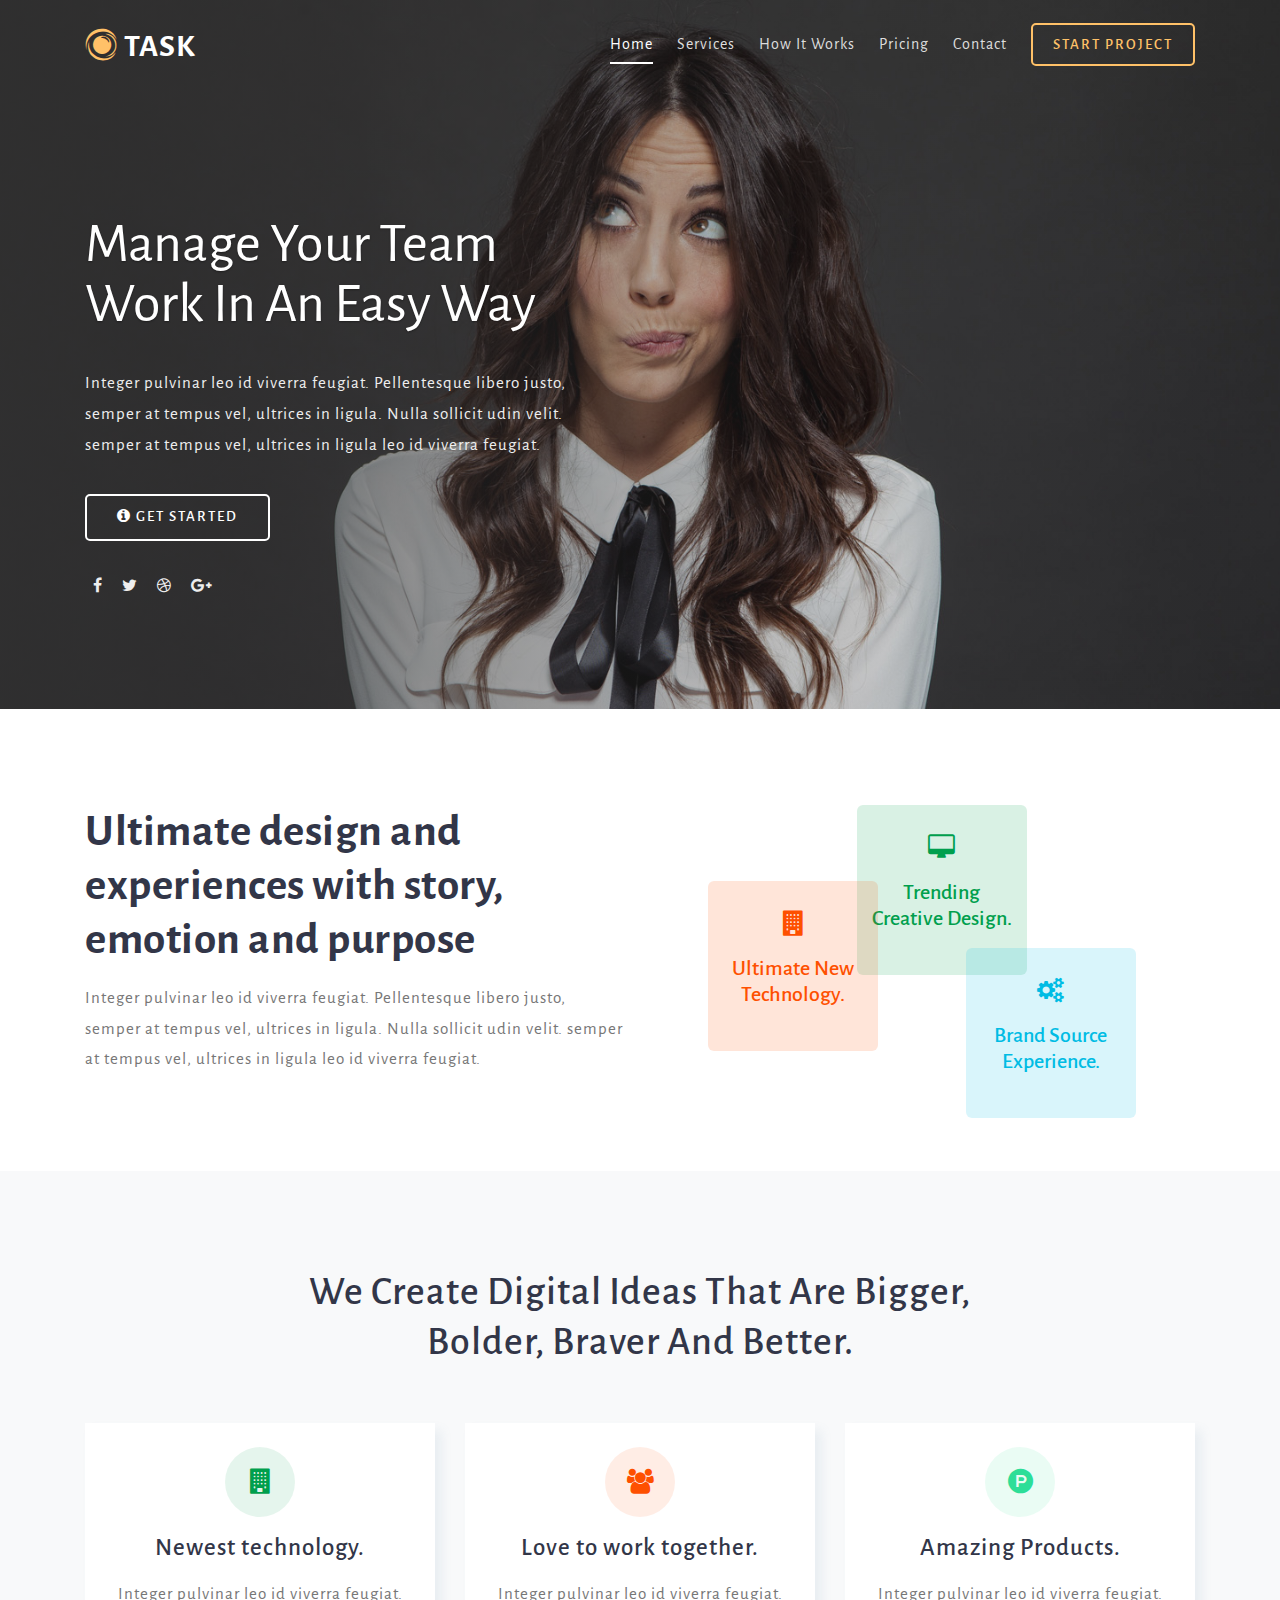
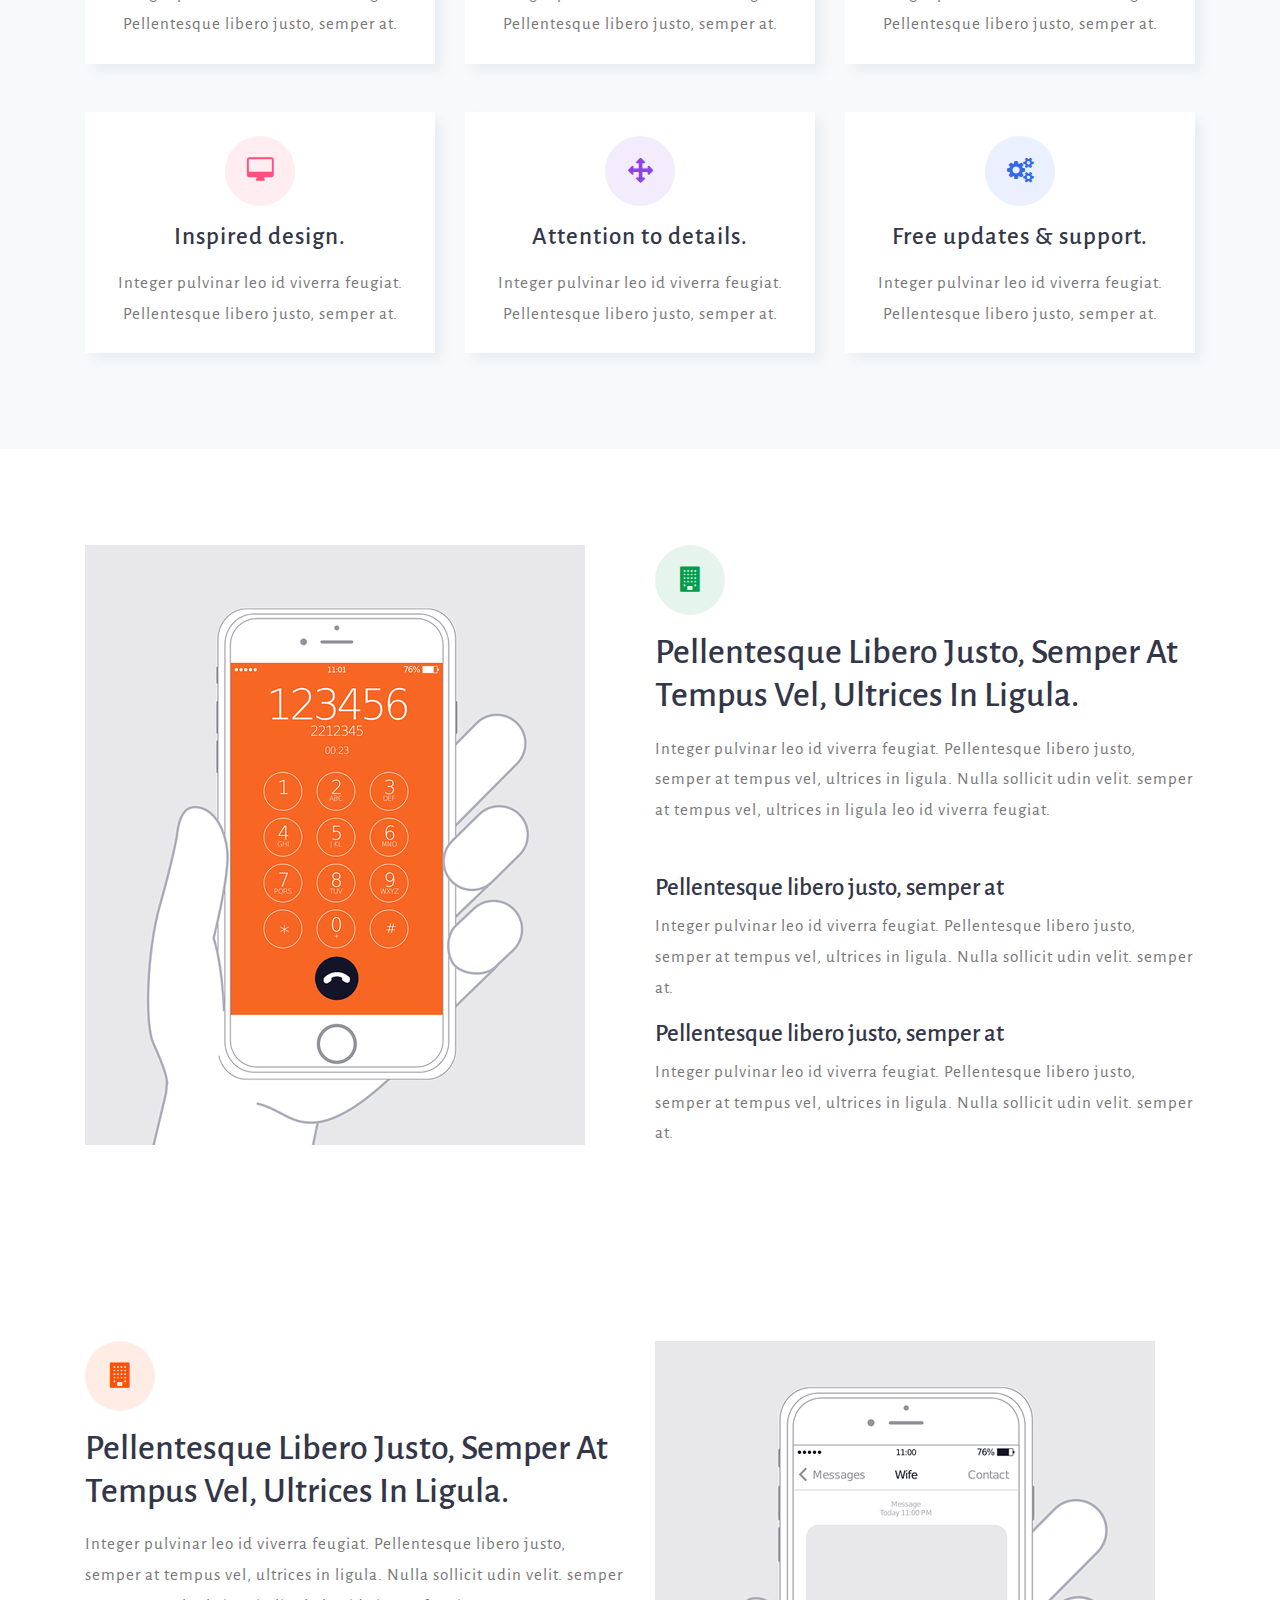
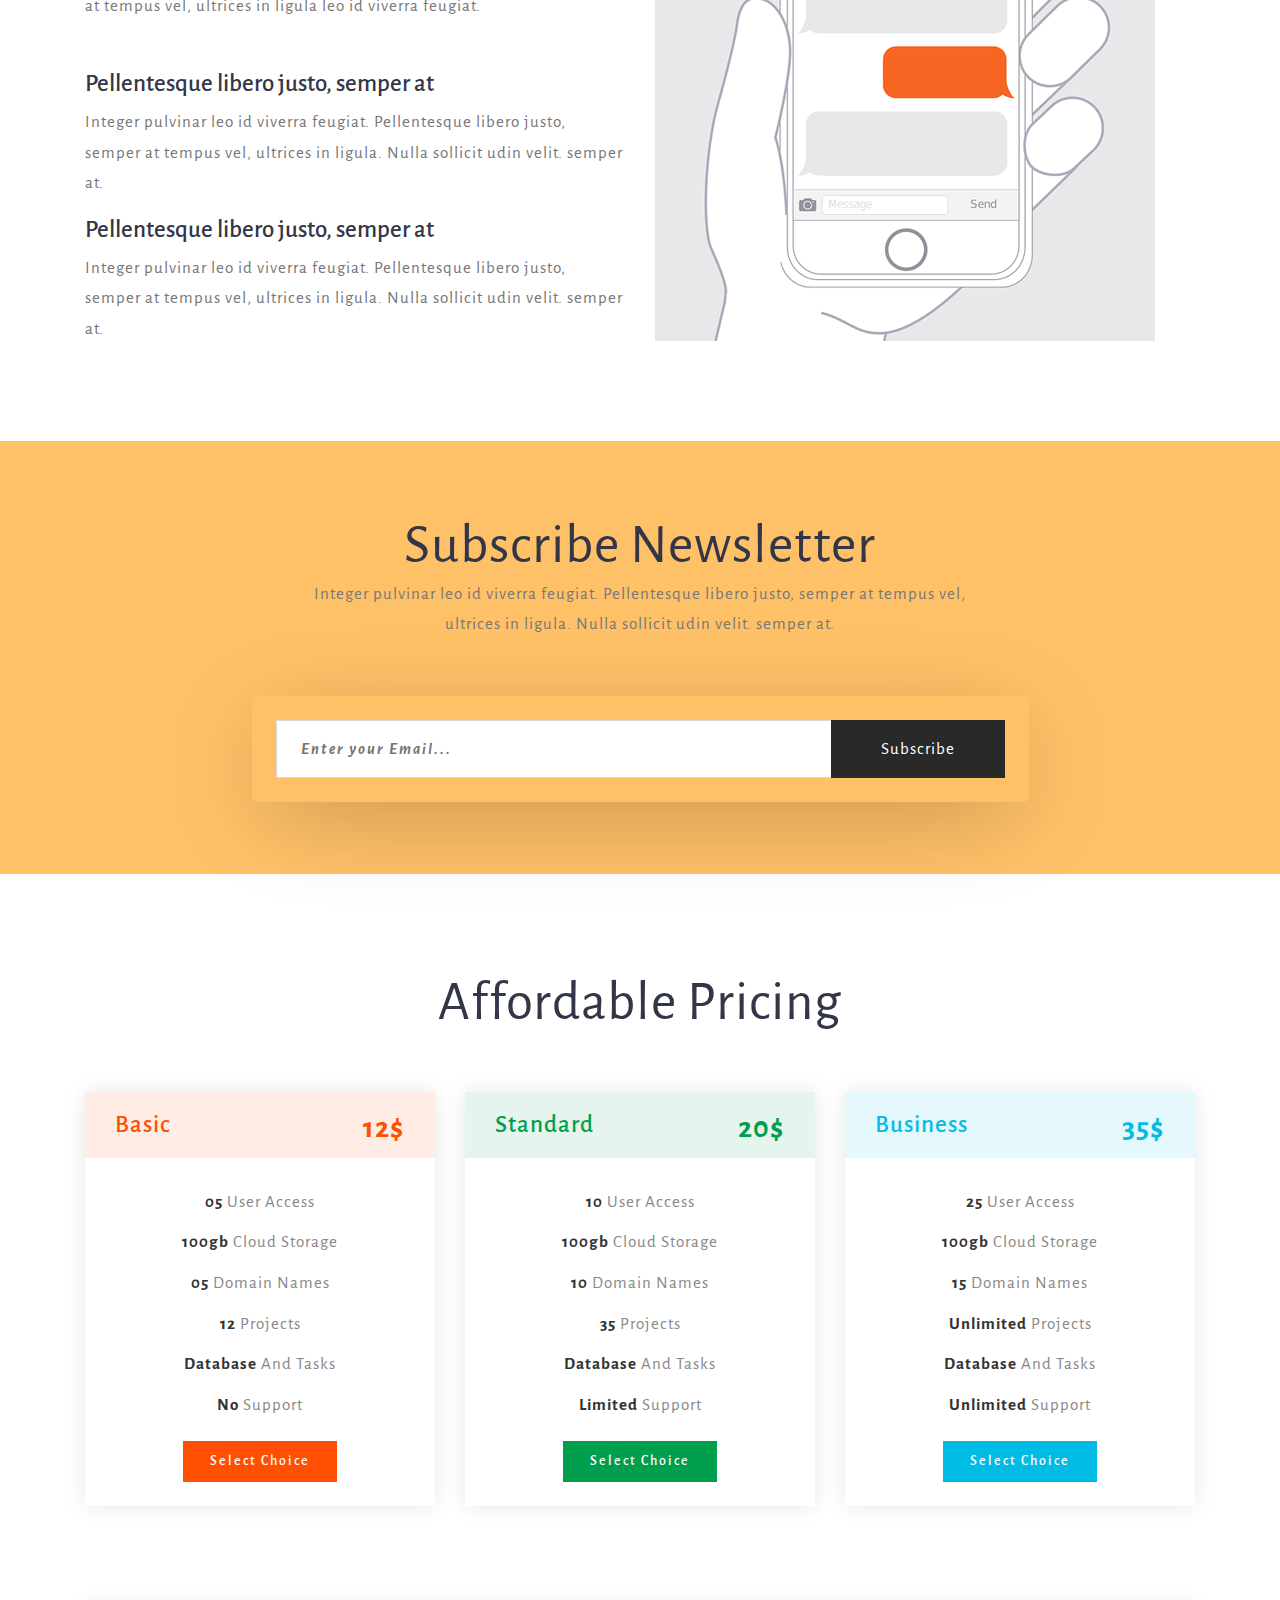
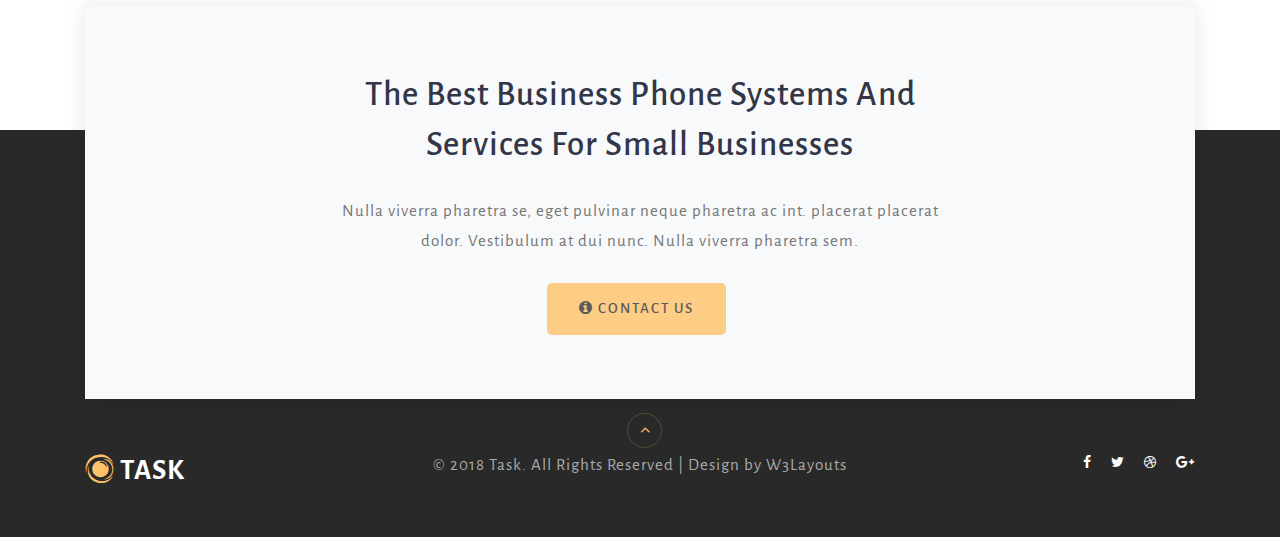
<file: index.html>
<!--
author: W3layouts
author URL: http://w3layouts.com
License: Creative Commons Attribution 3.0 Unported
License URL: http://creativecommons.org/licenses/by/3.0/
-->
<!DOCTYPE html>
<html lang="en">
<head>
<title>Task Corporate Category Flat Bootstrap Responsive Web Template | Home :: w3layouts</title>
<!-- for-mobile-apps -->
<meta name="viewport" content="width=device-width, initial-scale=1">
<meta http-equiv="Content-Type" content="text/html; charset=utf-8" />
<meta name="keywords" content="Task Responsive web template, Bootstrap Web Templates, Flat Web Templates, Android Compatible web template, 
Smartphone Compatible web template, free webdesigns for Nokia, Samsung, LG, SonyEricsson, Motorola web design" />

    <script>
        addEventListener("load", function () {
            setTimeout(hideURLbar, 0);
        }, false);

        function hideURLbar() {
            window.scrollTo(0, 1);
        }
    </script>
	
	<!-- css files -->
    <link href="css/bootstrap.css" rel='stylesheet' type='text/css' /><!-- bootstrap css -->
    <link href="css/style.css" rel='stylesheet' type='text/css' /><!-- custom css -->
    <link href="css/font-awesome.min.css" rel="stylesheet"><!-- fontawesome css -->
	<!-- //css files -->
	
	<!-- google fonts -->
	<link href="//fonts.googleapis.com/css?family=Alegreya+Sans:100,100i,300,300i,400,400i,500,500i,700,700i,800,800i,900,900i" rel="stylesheet">
	<!-- //google fonts -->
	
</head>
<body>

<!-- //header -->
<header>
	<div class="container">
		<!-- nav -->
		<nav class="py-4 d-md-flex">
			<div id="logo">
				<h1> <a href="index.html"><span class="fa fa-eercast" aria-hidden="true"></span> Task</a></h1>
			</div>
			<label for="drop" class="toggle">Menu</label>
			<input type="checkbox" id="drop" />
			<ul class="menu mt-md-2 ml-auto">
				<li class="mr-lg-4 mr-2 active"><a href="index.html">Home</a></li>
				<li class="mr-lg-4 mr-2"><a href="#ideas">Services</a></li>
				<li class="mr-lg-4 mr-2"><a href="#how">How It Works</a></li>
				<li class="mr-lg-4 mr-2"><a href="#pricing">Pricing</a></li>
				<li class="mr-lg-4 mr-2"><a href="contact.html">Contact</a></li>
			</ul>
			<div class="login-icon mt-2">
				<a class="user" href="contact.html">Start Project</a>
			</div>
		</nav>
		<!-- //nav -->
	</div>
</header>
<!-- //header -->
		
<!-- banner -->
<section class="banner" id="home">
	<div class="container">
		<div class="banner-text">
			<div class="slider-info">
				<div class="agileinfo-logo mt-lg-5">
					<h2>Manage Your Team Work In An Easy Way</h2>
					<p>Integer pulvinar leo id viverra feugiat. Pellentesque libero justo, semper at tempus vel, ultrices in ligula. Nulla
					sollicit udin velit. semper at tempus vel, ultrices in ligula leo id viverra feugiat.</p>
				</div>
				<a class="btn mr-2" href="#popup1"><span class="fa fa-info-circle"></span> Get Started</a>
				<ul class="social mt-4">
					<li><a href="#"><span class="fa fa-facebook icon_facebook"></span></a></li>
					<li><a href="#"><span class="fa fa-twitter icon_twitter"></span></a></li>
					<li><a href="#"><span class="fa fa-dribbble icon_dribbble"></span></a></li>
					<li><a href="#"><span class="fa fa-google-plus icon_g_plus"></span></a></li>
				</ul>
			</div>
		</div>
	</div>
</section>
<!-- //banner -->

<!-- banner bottom -->
<section class="banner-bottom py-5">
	<div class="container py-lg-5 py-md-3">
		<div class="row bot-grids">
			<div class="col-lg-6">
				<h4 class="mb-3">Ultimate design and experiences with story, emotion and purpose</h4>
				<p>Integer pulvinar leo id viverra feugiat. Pellentesque libero justo, semper at tempus vel, ultrices in ligula. Nulla
					sollicit udin velit. semper at tempus vel, ultrices in ligula leo id viverra feugiat.</p>
			</div>
			<div class="col-lg-6 text-center position-relative pl-lg-5 mt-lg-0 mt-4">
				<div class="bot-grid">
					<span class="fa fa-desktop"></span>
					<h5 class="my-3">Trending Creative Design.</h5>
				</div>
				<div class="bot-grid1 position-absolute">
					<span class="fa fa-building"></span>
					<h5 class="my-3">Ultimate New Technology.</h5>
				</div>
				<div class="bot-grid2 position-absolute">
					<span class="fa fa-cogs"></span>
					<h5 class="my-3">Brand Source Experience.</h5>
				</div>
			</div>
		</div>
	</div>
</section>
<!-- //banner bottom -->

<!-- Services -->
<section class="services bg-light py-5" id="ideas">
	<div class="container py-lg-5 py-3">
		<h4 class="heading text-capitalize text-center mb-lg-5 mb-4 pb-2">We Create digital ideas that are bigger, bolder, braver and better.</h4>
		<div class="row service-grids">
			<div class="col-lg-4 col-md-6">
				<div class="grid1 text-center p-4 bg-white">
					<span class="fa fa-building"></span>
					<h5 class="my-3">Newest technology.</h5>
					<p>Integer pulvinar leo id viverra feugiat. Pellentesque libero justo, semper at.</p>
				</div>
			</div>
			<div class="col-lg-4 col-md-6 mt-lg-0 mt-md-5 mt-4">
				<div class="grid2 text-center p-4 bg-white">
					<span class="fa fa-users"></span>
					<h5 class="my-3">Love to work together.</h5>
					<p>Integer pulvinar leo id viverra feugiat. Pellentesque libero justo, semper at.</p>
				</div>
			</div>
			<div class="col-lg-4 col-md-6 mt-lg-0 mt-md-5 mt-4">
				<div class="grid3 text-center p-4 bg-white">
					<span class="fa fa-product-hunt"></span>
					<h5 class="my-3">Amazing Products.</h5>
					<p>Integer pulvinar leo id viverra feugiat. Pellentesque libero justo, semper at.</p>
				</div>
			</div>
			<div class="col-lg-4 col-md-6 mt-md-5 mt-4">
				<div class="grid4 text-center p-4 bg-white">
					<span class="fa fa-desktop"></span>
					<h5 class="my-3">Inspired design.</h5>
					<p>Integer pulvinar leo id viverra feugiat. Pellentesque libero justo, semper at.</p>
				</div>
			</div>
			<div class="col-lg-4 col-md-6 mt-md-5 mt-4">
				<div class="grid5 text-center p-4 bg-white">
					<span class="fa fa-arrows"></span>
					<h5 class="my-3">Attention to details.</h5>
					<p>Integer pulvinar leo id viverra feugiat. Pellentesque libero justo, semper at.</p>
				</div>
			</div>
			<div class="col-lg-4 col-md-6 mt-md-5 mt-4">
				<div class="grid6 text-center p-4 bg-white">
					<span class="fa fa-cogs"></span>
					<h5 class="my-3">Free updates & support.</h5>
					<p>Integer pulvinar leo id viverra feugiat. Pellentesque libero justo, semper at.</p>
				</div>
			</div>
		</div>
	</div>
</section>
<!-- //Services -->

<!-- how it works -->
<section class="about py-5" id="how">
	<div class="container py-md-5">
		<div class="row about-grids">
			<div class="col-lg-6">
				<img src="images/left.png" alt="" class="img-fluid"/>
			</div>
			<div class="col-lg-6 grid1 mt-lg-0 mt-4">
				<span class="fa fa-building"></span>
				<h4 class="my-3">Pellentesque libero justo, semper at tempus vel, ultrices in ligula.</h4>
				<p>Integer pulvinar leo id viverra feugiat. Pellentesque libero justo, semper at tempus vel, ultrices in ligula. Nulla
					sollicit udin velit. semper at tempus vel, ultrices in ligula leo id viverra feugiat.</p>
				<h5 class="mt-md-5 mt-3 mb-2">Pellentesque libero justo, semper at</h5>
				<p>Integer pulvinar leo id viverra feugiat. Pellentesque libero justo, semper at tempus vel, ultrices in ligula. Nulla
					sollicit udin velit. semper at.</p>
				<h5 class="mt-3 mb-2">Pellentesque libero justo, semper at</h5>
				<p>Integer pulvinar leo id viverra feugiat. Pellentesque libero justo, semper at tempus vel, ultrices in ligula. Nulla
					sollicit udin velit. semper at.</p>
			</div>
		</div>
	</div>
</section>

<section class="about py-5">
	<div class="container py-md-5">
		<div class="row about-grids">
			<div class="col-lg-6 grid2">
				<span class="fa fa-building"></span>
				<h4 class="my-3">Pellentesque libero justo, semper at tempus vel, ultrices in ligula.</h4>
				<p>Integer pulvinar leo id viverra feugiat. Pellentesque libero justo, semper at tempus vel, ultrices in ligula. Nulla
					sollicit udin velit. semper at tempus vel, ultrices in ligula leo id viverra feugiat.</p>
				<h5 class="mt-md-5 mt-3 mb-2">Pellentesque libero justo, semper at</h5>
				<p>Integer pulvinar leo id viverra feugiat. Pellentesque libero justo, semper at tempus vel, ultrices in ligula. Nulla
					sollicit udin velit. semper at.</p>
				<h5 class="mt-3 mb-2">Pellentesque libero justo, semper at</h5>
				<p>Integer pulvinar leo id viverra feugiat. Pellentesque libero justo, semper at tempus vel, ultrices in ligula. Nulla
					sollicit udin velit. semper at.</p>
			</div>
			<div class="col-lg-6 mt-lg-0 mt-4">
				<img src="images/right.png" alt="" class="img-fluid"/>
			</div>
		</div>
	</div>
</section>
<!-- how it works -->

<!-- newsletter -->
<section class="subscribe-main py-5">
	<div class="container py-md-4">
		<h3 class="heading text-capitalize text-center">Subscribe Newsletter</h3>
		<p  class="text-center mb-lg-5 pb-2">Integer pulvinar leo id viverra feugiat. Pellentesque libero justo, semper at tempus vel, ultrices in ligula. Nulla
			sollicit udin velit. semper at.</p>
		<div class="newsletter-info text-center p-md-4 py-md-0 py-4 px-md-0 px-4">
			<form action="#" method="post" class="d-flex">
				<input type="email" name="email" placeholder="Enter your Email..." required="">
				<input type="submit" value="Subscribe">
			</form>
		</div>
	</div>
</section>
<!-- //newsletter-->

<!-- pricing plans -->
<section class="pricing py-5" id="pricing">
	<div class="container py-md-5">
		<h3 class="heading text-capitalize text-center mb-lg-5 mb-4 pb-2">Affordable Pricing</h3>
		<div class="row pricing-grids">
			<div class="col-lg-4 col-sm-6 price">
				<div class="shadow">
					<div class="head"><h3>Basic <span>12$</span></h3></div>
					<div class="pricing-grid mb-md-0 mb-sm-5 mb-4">
						<p> <strong>05</strong> User Access</p>
						<p> <strong>100gb</strong> Cloud Storage</p>
						<p> <strong>05</strong> Domain Names</p>
						<p> <strong>12</strong> Projects</p>
						<p> <strong>Database</strong> And Tasks</p>
						<p class="mb-3"> <strong>No</strong> Support</p>
						<a href="contact.html">Select Choice</a>
					</div>
				</div>
			</div>
			<div class="col-lg-4 col-sm-6 price mb-lg-0 mb-sm-5 mb-4">
				<div class="shadow">
					<div class="head1"><h3>Standard <span>20$</span></h3></div>
					<div class="pricing-grid1">
						<p> <strong>10</strong> User Access</p>
						<p> <strong>100gb</strong> Cloud Storage</p>
						<p> <strong>10</strong> Domain Names</p>
						<p> <strong>35</strong> Projects</p>
						<p> <strong>Database</strong> And Tasks</p>
						<p class="mb-3"> <strong>Limited</strong> Support</p>
						<a href="contact.html">Select Choice</a>
					</div>
				</div>
			</div>
			<div class="col-lg-4 col-sm-6 price mb-sm-0 mb-4">
				<div class="shadow">
					<div class="head2"><h3>Business <span>35$</span></h3></div>
					<div class="pricing-grid2">
						<p> <strong>25</strong> User Access</p>
						<p> <strong>100gb</strong> Cloud Storage</p>
						<p> <strong>15</strong> Domain Names</p>
						<p> <strong>Unlimited</strong> Projects</p>
						<p> <strong>Database</strong> And Tasks</p>
						<p class="mb-3"> <strong>Unlimited</strong> Support</p>
						<a href="contact.html">Select Choice</a>
					</div>
				</div>
			</div>
		</div>
	</div>
</section>
<!-- //pricing plans -->

<!-- footer -->
<footer class="pb-5 position-relative">
	<!-- text -->
	<div class="text-grid position-absolute" id="text">
		<div class="container py-3 text-center">
			<div class="text">
				<h5 class="w3pvt-title">The best business phone systems and services for small businesses</h5>
				<p>Nulla viverra pharetra se, eget pulvinar neque pharetra ac int. placerat placerat dolor. Vestibulum at dui nunc. Nulla viverra pharetra sem.</p>
				<a class="btn mr-2" href="contact.html"><span class="fa fa-info-circle"></span> Contact Us </a>
			</div>
		</div>
	</div>
	<!-- //text -->
	<!-- to top -->
	<div class="top-icon">
		<a href="#home" class="move-top text-center"><span class="fa fa-angle-up  mb-3" aria-hidden="true"></span></a>
	</div>
	<!-- //to top -->
	<div class="container">
		<div class="row footer-grids">
			<div class="col-lg-2 footer-left pr-0">
				<h2 class="logo"><a href="index.html"><span class="fa fa-eercast" aria-hidden="true"></span> Task</a></h2>
			</div>
			<div class="col-lg-8 footer-middle p-0">
				<p>© 2018 Task. All Rights Reserved | Design by <a href="http://www.W3Layouts.com" target="_blank">W3Layouts</a></p>
			</div>
			<div class="col-lg-2 footer-right pl-0">
				<ul class="social">
					<li><a href="#"><span class="fa fa-facebook icon_facebook"></span></a></li>
					<li><a href="#"><span class="fa fa-twitter icon_twitter"></span></a></li>
					<li><a href="#"><span class="fa fa-dribbble icon_dribbble"></span></a></li>
					<li class="mr-0"><a href="#"><span class="fa fa-google-plus icon_g_plus"></span></a></li>
				</ul>
			</div>
		</div>
	</div>
</footer>
<!-- //footer -->

<!-- popup -->
<div id="popup1" class="popup-effect">
	<div class="popup">
		<img src="images/bg.jpg" alt="Popup Image" class="img-fluid" />
		<p class="mt-4 ">Sed ut perspiciatis unde omnis iste natus error sit voluptatem accusantium doloremque
			laudantium, totam rem aperiam, eaque ipsa quae ab illo quasi architecto beatae vitae dicta
			sunt explicabo.</p>
		<a class="close" href="#">&times;</a>
	</div>
</div>
<!-- //popup -->

</body>
</html>
</file>
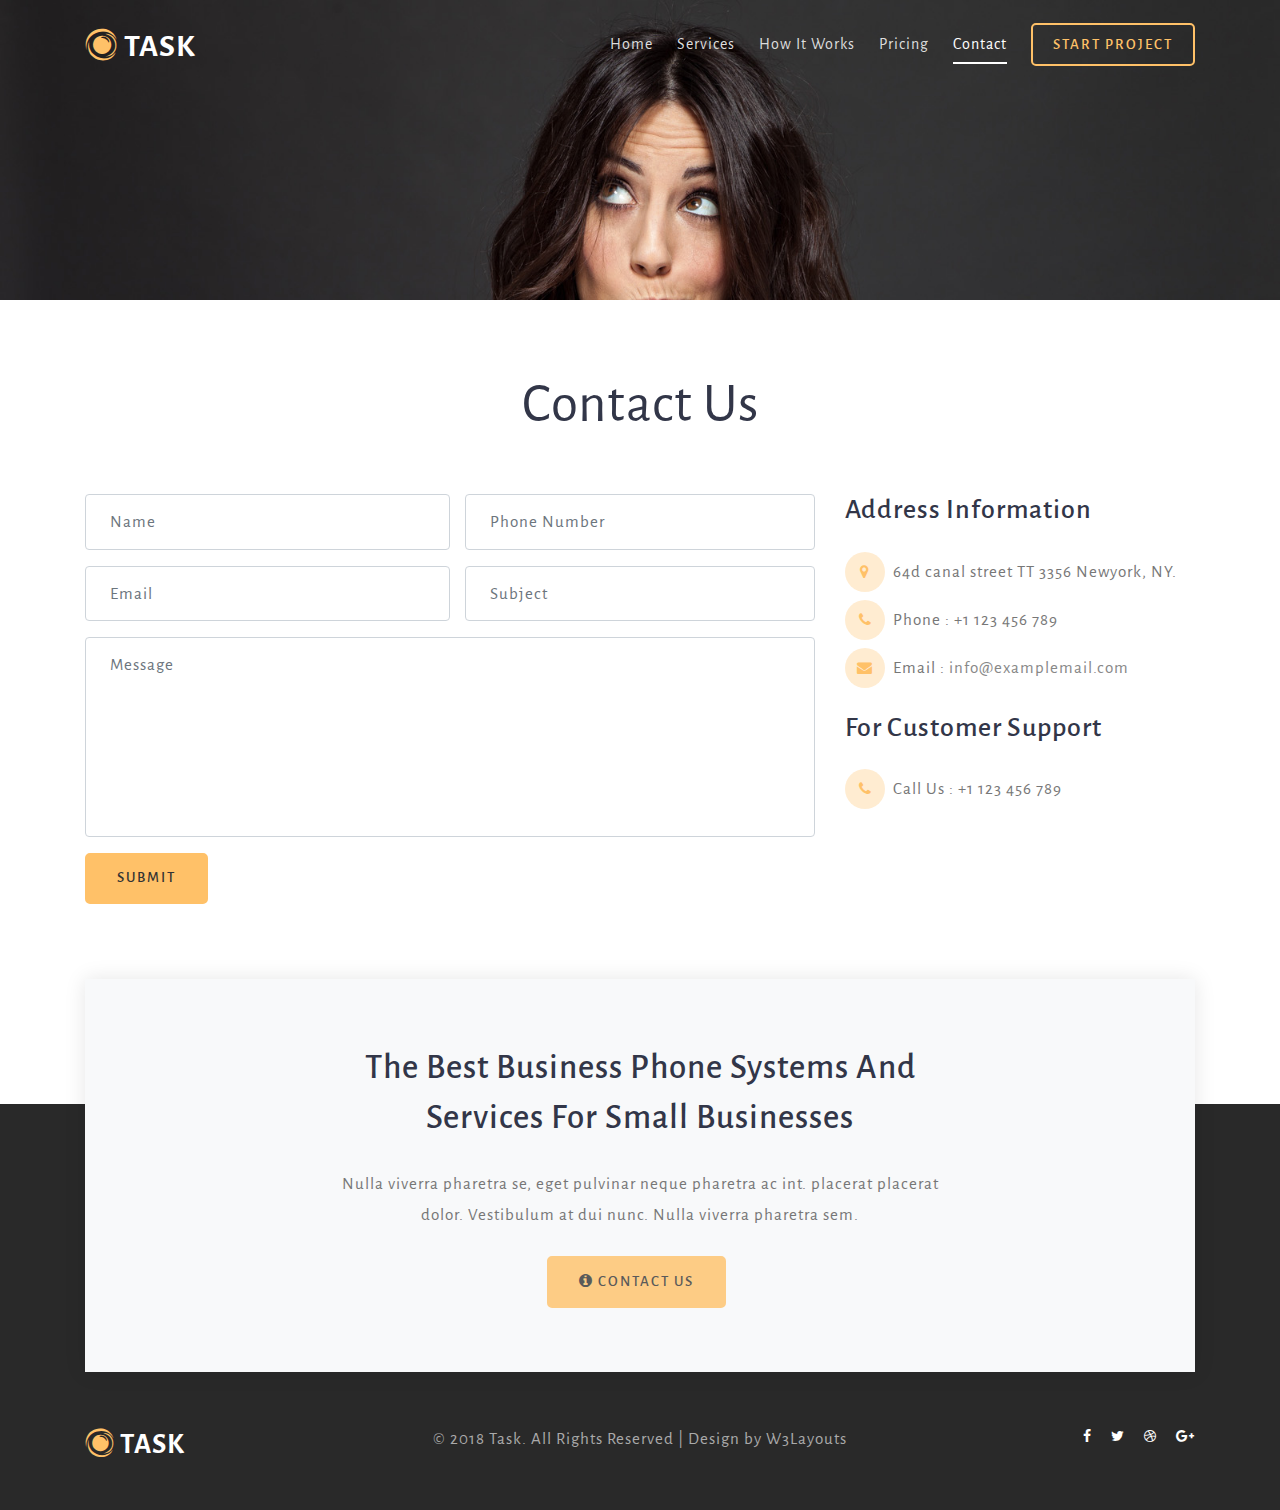
<file: contact.html>
<!--
author: W3layouts
author URL: http://w3layouts.com
License: Creative Commons Attribution 3.0 Unported
License URL: http://creativecommons.org/licenses/by/3.0/
-->
<!DOCTYPE html>
<html lang="en">
<head>
<title>Task Corporate Category Flat Bootstrap Responsive Web Template | Contact :: w3layouts</title>
<!-- for-mobile-apps -->
<meta name="viewport" content="width=device-width, initial-scale=1">
<meta http-equiv="Content-Type" content="text/html; charset=utf-8" />
<meta name="keywords" content="Task Responsive web template, Bootstrap Web Templates, Flat Web Templates, Android Compatible web template, 
Smartphone Compatible web template, free webdesigns for Nokia, Samsung, LG, SonyEricsson, Motorola web design" />

    <script>
        addEventListener("load", function () {
            setTimeout(hideURLbar, 0);
        }, false);

        function hideURLbar() {
            window.scrollTo(0, 1);
        }
    </script>
	
	<!-- css files -->
    <link href="css/bootstrap.css" rel='stylesheet' type='text/css' /><!-- bootstrap css -->
    <link href="css/style.css" rel='stylesheet' type='text/css' /><!-- custom css -->
    <link href="css/font-awesome.min.css" rel="stylesheet"><!-- fontawesome css -->
	<!-- //css files -->
	
	<!-- google fonts -->
	<link href="//fonts.googleapis.com/css?family=Alegreya+Sans:100,100i,300,300i,400,400i,500,500i,700,700i,800,800i,900,900i" rel="stylesheet">
	<!-- //google fonts -->
	
</head>
<body>

<!-- //header -->
<header>
	<div class="container">
		<!-- nav -->
		<nav class="py-4 d-md-flex">
			<div id="logo">
				<h1> <a href="index.html"><span class="fa fa-eercast" aria-hidden="true"></span> Task</a></h1>
			</div>
			<label for="drop" class="toggle">Menu</label>
			<input type="checkbox" id="drop" />
			<ul class="menu mt-md-2 ml-auto">
				<li class="mr-lg-4 mr-2"><a href="index.html">Home</a></li>
				<li class="mr-lg-4 mr-2"><a href="index.html">Services</a></li>
				<li class="mr-lg-4 mr-2"><a href="index.html">How It Works</a></li>
				<li class="mr-lg-4 mr-2"><a href="index.html">Pricing</a></li>
				<li class="mr-lg-4 mr-2 active"><a href="contact.html">Contact</a></li>
			</ul>
			<div class="login-icon mt-2">
				<a class="user" href="contact.html">Start Project</a>
			</div>
		</nav>
		<!-- //nav -->
	</div>
</header>
<!-- //header -->
		
<!-- banner -->
<section class="inner-banner" id="home">
	<div class="container">
	</div>
</section>
<!-- //banner -->

<!-- contact -->
<section class="mail py-5">
	<div class="container py-md-4 py-2">
		<h3 class="heading text-capitalize text-center mb-lg-5 pb-2">Contact Us</h3>
		<div class="row w3pvt_mail_grids">
			<div class="col-lg-8 w3layouts_mail_grid_right">
				<form action="#" method="post">
					<div class="row">
						<div class="col-md-6 w3pvt_contact_left_grid pr-md-0">
							<div class="form-group">
								<input type="text" name="name" class="form-control" placeholder="Name" required="">
							</div>
							<div class="form-group">
								<input type="email" name="email" class="form-control" placeholder="Email" required="">
							</div>
						</div>
						<div class="col-md-6 w3pvt_contact_left_grid">
							<div class="form-group">
								<input type="text" name="phone number" class="form-control" placeholder="Phone Number" required="">
							</div>
							<div class="form-group">
								<input type="text" name="subject" class="form-control" placeholder="Subject" required="">
							</div>
						</div>
					</div>
					<div class="form-group">
						<textarea name="message" placeholder="Message" class="form-control" required=""></textarea>
					</div>
					<div class="submit-buttons">
						<input type="submit" value="Submit">
					</div>
				</form>
			</div>
			<div class="col-lg-4 mt-lg-0 mt-4 contact-info">
				<h4 class="mb-4">Address Information</h4>
				<p><span class="fa mr-2 fa-map-marker"></span>64d canal street TT 3356 <span>Newyork, NY.</span></p>
				<p class="phone py-2"><span class="fa mr-2 fa-phone"></span>Phone : +1 123 456 789 </p>
				<p><span class="fa mr-2 fa-envelope"></span>Email : <a href="mailto:info@examplemail.com">info@examplemail.com</a></p>
				
				<h4 class="my-4">For Customer Support</h4>
				<p class="phone"><span class="fa mr-2 fa-phone"></span>Call Us : +1 123 456 789 </p>
			</div>
		</div>
	</div>
</section>
<!-- //contact -->

<!-- footer -->
<footer class="pb-5 position-relative">
		<!-- text -->
		<div class="text-grid position-absolute" id="text">
			<div class="container py-3 text-center">
				<div class="text">
					<h5 class="w3pvt-title">The best business phone systems and services for small businesses</h5>
					<p>Nulla viverra pharetra se, eget pulvinar neque pharetra ac int. placerat placerat dolor. Vestibulum at dui nunc. Nulla viverra pharetra sem.</p>
					<a class="btn mr-2" href="#"><span class="fa fa-info-circle"></span> Contact Us </a>
				</div>
			</div>
		</div>
		<!-- //text -->
	<div class="container">
		<div class="row footer-grids">
			<div class="col-md-2 footer-left pr-0">
				<h2 class="logo"><a href="index.html"><span class="fa fa-eercast" aria-hidden="true"></span> Task</a></h2>
			</div>
			<div class="col-md-8 footer-middle p-0">
				<p>© 2018 Task. All Rights Reserved | Design by <a href="http://www.W3Layouts.com" target="_blank">W3Layouts</a></p>
			</div>
			<div class="col-md-2 footer-right pl-0">
				<ul class="social">
					<li><a href="#"><span class="fa fa-facebook icon_facebook"></span></a></li>
					<li><a href="#"><span class="fa fa-twitter icon_twitter"></span></a></li>
					<li><a href="#"><span class="fa fa-dribbble icon_dribbble"></span></a></li>
					<li class="mr-0"><a href="#"><span class="fa fa-google-plus icon_g_plus"></span></a></li>
				</ul>
			</div>
		</div>
	</div>
</footer>
<!-- //footer -->

<!-- popup -->
<div id="popup1" class="popup-effect">
	<div class="popup">
		<img src="images/bg.jpg" alt="Popup Image" class="img-fluid" />
		<p class="mt-4 ">Sed ut perspiciatis unde omnis iste natus error sit voluptatem accusantium doloremque
			laudantium, totam rem aperiam, eaque ipsa quae ab illo quasi architecto beatae vitae dicta
			sunt explicabo.</p>
		<a class="close" href="#">&times;</a>
	</div>
</div>
<!-- //popup -->

</body>
</html>
</file>
<file: css/style.css>
/*--
Author: W3layouts
Author URL: http://w3layouts.com
License: Creative Commons Attribution 3.0 Unported
License URL: http://creativecommons.org/licenses/by/3.0/
--*/
html,
body {
    margin: 0;
    font-size: 100%;
    background: #fff;
	font-family: 'Alegreya Sans', sans-serif;
}

html {
  scroll-behavior: smooth;
}
body a {
    text-decoration: none;
    transition: 0.5s all;
    -webkit-transition: 0.5s all;
    -moz-transition: 0.5s all;
    -o-transition: 0.5s all;
    -ms-transition: 0.5s all;
	font-family: 'Alegreya Sans', sans-serif;
}

body img {
    max-width: 100%;
}

a:hover {
    text-decoration: none;
}

input[type="button"],
input[type="submit"],
input[type="text"],
input[type="email"],
input[type="search"] {
    transition: 0.5s all;
    -webkit-transition: 0.5s all;
    -moz-transition: 0.5s all;
    -o-transition: 0.5s all;
    -ms-transition: 0.5s all;
}

h1,
h2,
h3,
h4,
h5,
h6 {
    margin: 0;
	color: #323648;
}
li {
    list-style-type: none;
}
p {
    margin: 0;
    font-size: 17px;
    line-height: 1.8em;
    letter-spacing: 1px;
    color: #777;
}

ul {
    margin: 0;
    padding: 0;
}


/*-- header --*/

header {
    position: absolute;
    z-index: 9;
    width: 100%;
}

.toggle,
[id^=drop] {
	display: none;
}

/* Giving a background-color to the nav container. */
nav { 
	margin:0;
	padding: 0;
}


#logo a {
	float: left;
    font-size: .8em;
    text-transform: uppercase;
    display: initial;
    margin: 0;
    letter-spacing: 1px;
    color: #fff;
    font-weight: 600;
    padding: 3px 0;
    border: none;
}
#logo a span.fa {
    color: #ffc168;
}


/* Since we'll have the "ul li" "float:left"
 * we need to add a clear after the container. */

nav:after {
	content:"";
	display:table;
	clear:both;
}

/* Removing padding, margin and "list-style" from the "ul",
 * and adding "position:reltive" */
nav ul {
	float: right;
	padding:0;
	margin:0;
	list-style: none;
	position: relative;
	}
	
/* Positioning the navigation items inline */
nav ul li {
	margin: 0px;
	display:inline-block;
	float: left;
	}

/* Styling the links */
nav a {
    color: #ddd;
    text-transform: capitalize;
    letter-spacing: 1px;
    padding-left: 0;
    padding-right: 0;
	padding: 10px 0;
    border-bottom: 2px solid transparent;
}


nav ul li ul li:hover { background: #f8f9fa; }

/* Background color change on Hover */
nav a:hover { 
	color: #fff;	
    border-bottom: 2px solid #fff;
}
.menu li.active  a{ 
	color: #fff;	
    border-bottom: 2px solid #fff;
}

/* Hide Dropdowns by Default
 * and giving it a position of absolute */
nav ul ul {
	display: none;
	position: absolute; 
	/* has to be the same number as the "line-height" of "nav a" */
	top: 30px; 
    background: #fff;
    padding: 10px;
}
	
/* Display Dropdowns on Hover */
nav ul li:hover > ul {
	display:inherit;
}
	
/* Fisrt Tier Dropdown */
nav ul ul li {
	width:170px;
	float:none;
	display:list-item;
	position: relative;
}
nav ul ul li a {
    color: #333;
    padding: 5px 10px;
    display: block;
}

/* Second, Third and more Tiers	
 * We move the 2nd and 3rd etc tier dropdowns to the left
 * by the amount of the width of the first tier.
*/
nav ul ul ul li {
	position: relative;
	top:-60px;
	/* has to be the same number as the "width" of "nav ul ul li" */ 
	left:170px; 
}
.login-icon a {
    background: none;
    padding: 12px 20px;
    color: #ffc168;
    border: 2px solid #ffc168;
    font-size: 15px;
    font-weight: 500;
    letter-spacing: 2px;
    border-radius: 5px;
    text-transform: uppercase;
}

.login-icon a:hover {
    color: #ffc168;
    border: 2px solid #ffc168;
    background: rgba(255, 193, 104, 0.2);
}

/* Change ' +' in order to change the Dropdown symbol */
li > a:only-child:after { content: ''; }


/* Media Queries
--------------------------------------------- */

@media all and (max-width : 736px) {

	#logo {
		display: block;
		padding: 0;
		width: 100%;
		text-align: center;
		float: none;
	}

	.login-icon a {
		padding: 11px 15px;
	}
	nav {
		margin: 0;
	}
	nav a {
		color: #333;
	}

	/* Hide the navigation menu by default */
	/* Also hide the  */
	.toggle + a,
	.menu {
		display: none;
	}

	/* Stylinf the toggle lable */
	.toggle {
		display: block;
		padding: 7px 15px;
		font-size: 17px;
		text-decoration: none;
		border: none;
		float: right;
		background-color: #ffc168;
		color: #333;
		border-radius: 5px;
	}
	.menu .toggle {
		float: none;
		text-align: center;
		margin: auto;
		width: 30%;
		padding: 5px;
		font-weight: normal;
		font-size: 15px;
		letter-spacing: 1px;
	}

	.toggle:hover {
		color:#333;
		background-color: #fff;
	}

	/* Display Dropdown when clicked on Parent Lable */
	[id^=drop]:checked + ul {
		display: block;
		background: #fff;
		padding: 15px 0;
		width:100%;
		text-align: center;
	}

	/* Change menu item's width to 100% */
	nav ul li {
		display: block;
		width: 100%;
		padding: 7px 0;
		}
	nav a{
		padding: 5px 0;
	}
	nav a:hover {
		color: #333;
		border-bottom: 2px solid #333;
	}
	nav ul ul .toggle,
	nav ul ul a {
		padding: 0 40px;
	}

	nav ul ul ul a {
		padding: 0 80px;
	}

	nav a:hover,
 	nav ul ul ul a {
		background-color: transparent;
	}
  
	nav ul li ul li .toggle,
	nav ul ul a,
	nav ul ul ul a{
		padding:14px 20px;	
		color:#FFF;
		font-size:17px; 
	}
  
  
	nav ul li ul li .toggle,
	nav ul ul a {
		background-color: #fff; 
	}
	nav ul ul li a {
		font-size: 15px;
	}
	ul.inner-ul{
		padding: 0!important;
	}
	/* Hide Dropdowns by Default */
	nav ul ul {
		float: none;
		position:static;
		color: #ffffff;
		/* has to be the same number as the "line-height" of "nav a" */
	}
		
	/* Hide menus on hover */
	nav ul ul li:hover > ul,
	nav ul li:hover > ul {
		display: none;
	}
		
	/* Fisrt Tier Dropdown */
	nav ul ul li {
		display: block;
		width: 100%;
		padding: 0;
	}

	nav ul ul ul li {
		position: static;
		/* has to be the same number as the "width" of "nav ul ul li" */ 

	}

}

@media all and (max-width : 330px) {

	nav ul li {
		display:block;
		width: 94%;
	}

}
.user span.fa {
    font-size: 25px;
    color: #fff;
}
/*-- //header --*/


/*-- banner --*/
.banner {
    background: url(../images/bg.jpg) no-repeat center;
    background-size: cover;
	position: relative;
}
.banner:before{
    content: '';
    position: absolute;
    width: 100%;
    height: 100%;
    top: 0;
    left: 0;
    opacity: 0.8;
	background: #333;  /* fallback for old browsers */
	background: -webkit-linear-gradient(to right, #333, #transparent);  /* Chrome 10-25, Safari 5.1-6 */
	background: linear-gradient(to right, #333, transparent); /* W3C, IE 10+/ Edge, Firefox 16+, Chrome 26+, Opera 12+, Safari 7+ */
}
.slider-info {
    position: relative;
    width: 48%;
}
.agileinfo-logo h2 {
    color: #fff;
    display: inline-block;
    font-size: 3.5em;
    text-transform: capitalize;
    line-height: 60px;
    font-weight: 400;
    letter-spacing: 0;
    text-shadow: 0 1px 2px rgba(0, 0, 0, 0.37);
}
.agileinfo-logo p {
    color: #eee;
    margin: 2em 0;
}
.slider-info a.btn {
    background: none;
    padding: 10px 30px;
    color: #fff;
    border: 2px solid #fff;
    font-size: 15px;
    font-weight: 500;
    letter-spacing: 2px;
    border-radius: 5px;
    text-transform: uppercase;
}
.slider-info a.btn:hover {
    border: 2px solid #fff;
    color: #fff;
    background: rgba(255, 255, 255, 0.2);
}
.banner-text {
    padding: 13vw 0 8vw;
}
.banner ul.social li {
    display: inline-block;
    margin: 8px;
}
.banner  ul.social li  a{
    font-size: 16px;
    color: #eee;
    line-height: 26px;
    letter-spacing: 1px;
    list-style-type: none;
}
/*-- //banner --*/

/*-- popup --*/
.popup-effect {
    position: fixed;
    top: 0;
    bottom: 0;
    left: 0;
    right: 0;
    background: rgba(0, 0, 0, 0.7);
    transition: opacity 0ms;
    visibility: hidden;
    opacity: 0;
    z-index: 99;
}

.popup-effect:target {
    visibility: visible;
    opacity: 1;
}

.popup {
    background: #fff;
    border-radius: 4px;
    max-width: 500px;
    position: relative;
    margin: 8em auto;
    padding: 3em 2em;
    z-index: 999;
}
.popup p {
    color: #777;
}

.popup .close {
    position: absolute;
    top: 10px;
    right: 15px;
    transition: all 200ms;
    font-size: 30px;
    font-weight: bold;
    text-decoration: none;
    color: #000;
}

.popup .close:hover {
    color: #ff6c5f;
}
/*-- //popup --*/


/* -- banner bottom --*/
.bot-grids h4 {
    font-size: 45px;
    font-weight: 600;
    letter-spacing: .5px;
}
.bot-grid {
    background: rgba(0, 159, 77, 0.15);
    padding: 30px 10px;
    width: 170px;
    height: 170px;
    text-align: center;
    color: #009f4d;
    border-radius: 6px;
    margin: auto;
}
.bot-grid h5 {
    font-size: 22px;
    color: #009f4d;
}
.bot-grid1 {
    background: rgba(254, 80, 0, 0.15);
    padding: 30px 10px;
    width: 170px;
    height: 170px;
    text-align: center;
    color: #fe5000;
    border-radius: 6px;
    margin: auto;
}

.bot-grid1 h5 {
    font-size: 22px;
    color: #fe5000;
}
.bot-grid2 {
    background: rgba(0, 188, 228, 0.15);
    padding: 30px 10px;
    width: 170px;
    height: 170px;
    text-align: center;
    color: #00bce4;
    border-radius: 6px;
    margin: auto;
}
.bot-grid2 h5 {
    font-size: 22px;
    color: #00bce4;
}
.bot-grid1 {
    left: 12%;
    bottom: 9%;
}
.bot-grid2 {
    right: 13%;
    bottom: -16%;
}
.bot-grid span.fa ,.bot-grid1 span.fa ,.bot-grid2 span.fa {
    font-size: 25px;
}
/* -- //banner bottom --*/

/* -- services --*/
h4.heading {
    font-size: 40px;
    letter-spacing: 1px;
    width: 60%;
    margin: auto;
    line-height: 50px;
}
.service-grids h5 {
    font-size: 25px;
    letter-spacing: 1px;
}

.grid1 span.fa {
    background: rgba(0, 159, 77, 0.1);
    width: 70px;
    height: 70px;
    line-height: 70px;
    text-align: center;
    font-size: 25px;
    color: #009f4d;
    border-radius: 50%;
}
.grid2 span.fa {
    background: rgba(254, 80, 0, 0.1);
    width: 70px;
    height: 70px;
    line-height: 70px;
    text-align: center;
    font-size: 25px;
    color: #fe5000;
    border-radius: 50%;
}

.grid3 span.fa {
    background: rgba(45, 222, 152, 0.1);
    width: 70px;
    height: 70px;
    line-height: 70px;
    text-align: center;
    font-size: 25px;
    color: #2dde98;
    border-radius: 50%;
}
.grid4 span.fa {
    background: rgba(255, 79, 129, 0.1);
    width: 70px;
    height: 70px;
    line-height: 70px;
    text-align: center;
    font-size: 25px;
    color: #ff4f81;
    border-radius: 50%;
}
.grid5 span.fa {
    background: rgba(142, 67, 231, 0.1);
    width: 70px;
    height: 70px;
    line-height: 70px;
    text-align: center;
    font-size: 25px;
    color: #8e43e7;
    border-radius: 50%;
}

.grid6 span.fa {
    background: rgba(51, 105, 231, 0.1);
    width: 70px;
    height: 70px;
    line-height: 70px;
    text-align: center;
    font-size: 25px;
    color: #3369e7;
    border-radius: 50%;
}
.services .grid1,.services .grid2,.services .grid3,.services .grid4,.services .grid5,.services .grid6 {
    box-shadow: 7px 7px 10px 0px rgba(103, 151, 179, 0.1);
}
/* -- //services --*/

/*-- how it works --*/
.about-grids h4 {
    font-size: 36px;
    text-transform: capitalize;
}
.about-grids p {
    color: #777;
}
.about-grids h5 {
    font-size: 25px;
}
.grid1 span.fa {
    background: rgba(0, 159, 77, 0.1);
    width: 70px;
    height: 70px;
    line-height: 70px;
    text-align: center;
    font-size: 25px;
    color: #009f4d;
    border-radius: 50%;
}
.grid2 span.fa {
    background: rgba(254, 80, 0, 0.1);
    width: 70px;
    height: 70px;
    line-height: 70px;
    text-align: center;
    font-size: 25px;
    color: #fe5000;
    border-radius: 50%;
}
/*-- //how it works --*/


/*-- newsletter --*/
.subscribe-main{
	background: #ffc168;
}
.newsletter-info {
    box-shadow: 0 20px 100px -20px rgba(0, 0, 0, .3);
    border-radius: 6px;
    width: 70%;
    margin: auto;
}

.newsletter-info input[type="email"] {
    padding: 1em 1.5em;
    font-size: 16px;
    color: #666;
    outline: none;
    letter-spacing: 2px;
    border: none;
    border: 1px solid #dad8d8;
    flex-basis: 100%;
    font-style: italic;
    font-weight: 700;
}

.newsletter-info input[type="submit"] {
    color: #fff;
    font-size: 17px;
    letter-spacing: 1px;
    padding: 14px 0;
    border: transparent;
    background: #292929;
    flex-basis: 30%;
    margin-left: -2em;
    -webkit-transition: 0.5s all;
    -moz-transition: 0.5s all;
    transition: 0.5s all;
    cursor: pointer;
}
.subscribe-main p{
    width: 60%;
    margin: auto;
}
/*-- //newsletter --*/

/*-- pricing --*/
.pricing{
	margin-bottom:8em;
}
.pricing-grid,.pricing-grid1,.pricing-grid2 {
    text-align: center;
	padding: 1.5em 2em;
	position: relative;
    transition: 0.5s ease;
	-webkit-transition: 0.5s ease;
	-moz-transition: 0.5s ease;
	-ms-transition: 0.5s ease;
	-o-transition: 0.5s ease;
}
.price {
	-webkit-transition: 0.5s ease;
	-moz-transition: 0.5s ease;
	-ms-transition: 0.5s ease;
	-o-transition: 0.5s ease;
}
.price:hover {
    transform: scale(1.1);
	-webkit-transition: 0.5s ease;
	-moz-transition: 0.5s ease;
	-ms-transition: 0.5s ease;
	-o-transition: 0.5s ease;
}
.pricing-grid p,.pricing-grid1 p,.pricing-grid2 p {
    color: #888;
    padding: 5px 0;
    letter-spacing: 1px;
}
.pricing-grid p strong,.pricing-grid1 p strong,.pricing-grid2 p strong {
    color: #333;
}
.head h3 {
    margin: 0;
    background: rgba(254, 80, 0, 0.1);
    color: #fe5000;
    padding: 18px 30px;
    font-size: 25px;
    letter-spacing: 1px;
}
.head h3 span {
    float: right;
    font-size: 30px;
    font-weight: 700;
}
.head1 h3 {
    margin: 0;
    background: rgba(0, 159, 77, 0.1);
    color: #009f4d;
    padding: 18px 30px;
    font-size: 25px;
    letter-spacing: 1px;
}
.head1 h3 span {
    float: right;
    font-size: 30px;
    font-weight: 700;
}
.head2 h3 {
    margin: 0;
    background: rgba(0, 188, 228, 0.1);
    color: #00bce4;
    padding: 18px 30px;
    font-size: 25px;
    letter-spacing: 1px;
}
.head2 h3 span {
    float: right;
    font-size: 30px;
    font-weight: 700;
}
.pricing-grid a {
    color: #fff;
    font-size: 14px;
    display: inline-block;
    background: #fe5000;
    border: 2px solid #fe5000;
    padding: 8px 25px;
    letter-spacing: 2px;
    font-weight: 500;
}
.pricing-grid1 a {
    color: #fff;
    font-size: 14px;
    display: inline-block;
    background: #009f4d;
    border: 2px solid #009f4d;
    padding: 8px 25px;
    letter-spacing: 2px;
    font-weight: 500;
}
.pricing-grid2 a {
    color: #fff;
    font-size: 14px;
    display: inline-block;
    background: #00bce4;
    border: 2px solid #00bce4;
    padding: 8px 25px;
    letter-spacing: 2px;
    font-weight: 500;
}
.shadow {
    box-shadow: 0px 0px 20px 0px rgba(0, 0, 0, 0.1);
}
h3.heading {
    font-size: 55px;
    letter-spacing: 1px;
    font-weight: 400;
}
/*-- //pricing --*/

/*-- footer positioned text --*/
h5.w3pvt-title {
    text-transform: capitalize;
    letter-spacing: 1px;
    font-size: 35px;
    margin: 0 1em;
    line-height: 50px;
}
.text {
    background: #f8f9fa;
    padding: 4em 15em;
    box-shadow: 0px 0px 20px 0px rgba(0, 0, 0, 0.1);
}
.text p {
    color: #777;
    margin: 1.5em auto;
}
.text a.btn {
    background: none;
    padding: 13px 30px;
    color: #333;
    border: 2px solid #ffc168;
	background: #ffc168;
    font-size: 15px;
    font-weight: 500;
    letter-spacing: 2px;
    border-radius: 5px;
    text-transform: uppercase;
    opacity:0.8;
    -webkit-transition: 0.5s all;
    -moz-transition: 0.5s all;
    -o-transition: 0.5s all;
    -ms-transition: 0.5s all;
    transition: 0.5s all;
}
.text a.btn:hover {
    opacity:1;
    -webkit-transition: 0.5s all;
    -moz-transition: 0.5s all;
    -o-transition: 0.5s all;
    -ms-transition: 0.5s all;
    transition: 0.5s all;
}
.text-grid {
    bottom: 30%;
    left: 0%;
    right: 0%;
}
/*-- //footer positioned text --*/

/* -- footer --*/
footer {
    background: #292929;
	padding-top:20em;
}
.footer-middle{
	text-align:center;
}
.footer-right{
	text-align:right;
}
.footer-right ul.social li {
    display: inline-block;
    margin: 0 8px;
}
.footer-right  ul.social li  a{
    font-size: 14px;
    color: #fff;
    line-height: 26px;
    letter-spacing: 1px;
    list-style-type: none;
}
.footer-right  ul.social li  a:hover{
    color: #ffc168;
}
.footer-left h2.logo a {
    font-size: .9em;
    text-transform: uppercase;
    display: initial;
    margin: 0;
    letter-spacing: 1px;
    color: #fff;
    font-weight: 600;
    border: none;
}
.footer-left h2.logo a span.fa {
    color: #ffc168;
}

.footer-middle p,.footer-middle p a{
	color:#aaa;
}
.footer-middle p a:hover {
    color: #ffc168;
}
/* -- //footer --*/

/*-- inner banner --*/
.inner-banner {
    background: url(../images/bg.jpg) no-repeat 0px 0px;
    background-size: cover;
	position: relative;
    height: 300px;
}
/*-- //inner banner --*/

/*-- contact page--*/

.w3layouts_mail_grid_right input[type="text"],
.w3layouts_mail_grid_right input[type="email"],
.w3layouts_mail_grid_right textarea {
    outline: none;
    padding: 14px 24px;
    font-size: 17px;
    letter-spacing: 1px;
    color: #555;
    width: 100%;
}

.w3layouts_mail_grid_right textarea {
    min-height: 200px;
    width: 100%;
    resize: none;
}

.w3layouts_mail_grid_right input[type="submit"],
.w3layouts_mail_grid_right input[type="reset"] {
    outline: none;
    cursor: pointer;
    -webkit-transition: 0.5s all;
    -moz-transition: 0.5s all;
    -o-transition: 0.5s all;
    -ms-transition: 0.5s all;
    transition: 0.5s all;
    display: inline-block;
    background: #ffc168;
    padding: 12px 30px;
    color: #333;
    border: 2px solid #ffc168;
    font-size: 15px;
    font-weight: 500;
    letter-spacing: 2px;
    border-radius: 5px;
    text-transform: uppercase;
}

.w3layouts_mail_grid_right input[type="submit"]:hover,
.w3layouts_mail_grid_right input[type="reset"]:hover {
   
}

.contact-info h4 {
    font-size: 28px;
    letter-spacing: 1px;
}
.contact-info p span.fa {
    color: #ffc168;
    background: rgba(255, 193, 104, 0.3);
    width: 40px;
    height: 40px;
    text-align: center;
    line-height: 40px;
    border-radius: 50%;
    font-size: 15px;
}
.contact-info p a {
    font-size: 17px;
    color: #888;
}
.mail{
	margin-bottom: 8em;
}
/*-- //contact page --*/


/*-- TO TOP --*/
a.move-top span {
    color: #ffc168;
    width: 35px;
    position: absolute;
    z-index: 9;
    background: #292929;
    left: 49%;
    bottom: 18%;
    border-radius: 50%;
    height: 35px;
    border: 1px solid rgba(255, 193, 104, 0.2);
    line-height: 1.9em;
}
/*-- // TO TOP --*/


/*-- Responsive design --*/

@media(max-width:1080px) {
	.slider-info {
		width: 56%;
	}
	.agileinfo-logo h2 {
		font-size: 3.2em;
	}
	.banner-text {
		padding: 16vw 0 6vw;
	}
	.bot-grid1 {
		left: 4%;
		bottom: 0%;
	}
	.bot-grids h4 {
		font-size: 40px;
	}
	.about-grids h4 {
		font-size: 30px;
	}
	.text {
		padding: 4em 10em;
	}
	.service-grids h5 {
		font-size: 23px;
	}

}

@media(max-width:1024px) {
	
}

@media(max-width:991px) {
	.slider-info {
		width: 70%;
	}
	.agileinfo-logo h2 {
		font-size: 3em;
	}	
	.bot-grid {
		float: left;
	}
	.bot-grid1 {
		position: static !important;
		float: left;
		margin-left: 10px;
	}
	.bot-grid2 {
		float: left;
		position: static !important;
		margin-left: 10px;
	}
	h4.heading {
		font-size: 35px;
		width: 90%;
	}
	.subscribe-main p,.newsletter-info {
		width: 90%;
	}
	.text {
		padding: 3em 3em;
	}
	h5.w3pvt-title {
		font-size: 32px;
		line-height: 40px;
	}
	.pricing {
		margin-bottom: 2em;
	}
	.footer-grids,.footer-right {
		text-align: center;
	}
	.footer-middle {
		margin: 1em 0;
	}
	.text-grid {
		bottom: 45%;
	}
	.top-icon {
		text-align: center;
	}
	a.move-top span {
		position: static;
	}
	.login-icon a {
		font-size: 14px;
		letter-spacing: 1.5px;
	}
	.contact-info h4 {
		font-size: 25px;
	}
	.mail {
		margin-bottom: 6em;
	}
	.inner-banner {
		height: 250px;
	}
}

@media(max-width:800px) {
   .agileinfo-logo h2 {
		font-size: 3em;
		line-height: 55px;
	}
	.banner-text {
		padding: 20vw 0 6vw;
	}
	h3.heading {
		font-size: 45px;
	}
	.bot-grids h4 {
		font-size: 35px;
	}
}
@media(max-width:736px) {
   
	.login-icon {
		position: absolute;
		right: 16%;
	}
	.menu li.active a {
		color: #333;
		border-bottom: 2px solid #333;
	}
	.inner-banner {
		height: 200px;
	}
}

@media(max-width:736px) {
    .login-icon {
		right: 26%;
	}
	.slider-info {
		width: 80%;
	}
	.bot-grid,.bot-grid1,.bot-grid2{
		width:162px;
		height:162px;
	}
	.bot-grid h5,.bot-grid1 h5,.bot-grid2 h5 {
		font-size: 20px;
	}
	h4.heading {
		font-size: 32px;
		width: 100%;
		line-height: 40px;
	}
	.subscribe-main p, .newsletter-info {
		width: 100%;
	}
	.head h3,.head1 h3,.head2 h3 {
		font-size: 23px;
	}
	.head h3 span,.head1 h3 span,.head2 h3 span {
		font-size: 27px;
	}
	h5.w3pvt-title {
		font-size: 27px;
		line-height: 35px;
	}
	.text {
		padding: 2em 2em;
	}
	.w3layouts_mail_grid_right textarea {
		min-height: 150px;
	}
	.w3layouts_mail_grid_right input[type="text"], .w3layouts_mail_grid_right input[type="email"], .w3layouts_mail_grid_right textarea {
		padding: 12px 18px;
		font-size: 16px;
	}
	.contact-info h4 {
		font-size: 23px;
	}
	.mail {
		margin-bottom: 4em;
	}

}

@media(max-width:667px) {
	.login-icon {
		right: 24%;
	}
}

@media(max-width:600px) {
	.login-icon {
		right: 20%;
	}
}

@media(max-width:568px) {
	.login-icon {
		right: 18%;
	}
	.agileinfo-logo h2 {
		font-size: 2.6em;
		line-height: 50px;
	}
	.banner-text {
		padding: 25vw 0 6vw;
	}
	.agileinfo-logo p {
		color: #eee;
		margin: 1em 0;
	}
	.about-grids h4 {
		font-size: 28px;
	}
	.about-grids h5 {
		font-size: 23px;
	}
	.pricing-grids {
		margin: 0em 5em;
	}
	.banner ul.social li {
		margin: 0 8px;
	}
	.banner ul.social li a {
		font-size: 15px;
	}
}

@media(max-width:480px) {
	.login-icon {
		right: 20%;
	}
	.slider-info a.btn {
		padding: 10px 25px;
		font-size: 14px;
	}
	.bot-grids h4 {
		font-size: 32px;
	}
	.bot-grid, .bot-grid1, .bot-grid2 {
		width: 175px;
		height: 175px;
	}
	.bot-grid2{
		margin-top: 10px;
		margin-left: 0px;
	}
	h4.heading {
		font-size: 28px;
		line-height: 37px;
	}
	.about-grids h4 {
		font-size: 26px;
	}
	.pricing-grids {
		margin: 0em 3em;
	}
	p {
		font-size: 16px;
	}
	.slider-info {
		width: 90%;
	}
	.agileinfo-logo h2 {
		font-size: 2.4em;
		line-height: 45px;
	}
	.text a.btn {
		padding: 12px 25px;
		font-size: 14px;
		letter-spacing: 1px;
	}
	.banner-text {
		padding: 30vw 0 8vw;
	}
	.popup {
		margin: 8em 1em;
		padding: 2em 1em;
	}
	.popup .close {
		top: 2px;
	}
	.newsletter-info input[type="submit"] {
		flex-basis: 40%;
	}
	.inner-banner {
		height: 160px;
	}

}
@media(max-width:414px) {
	#logo a {
		font-size: .7em;
	}
	.login-icon a {
		letter-spacing: 1px;
		padding: 12px 15px;
	}
	.login-icon {
		right: 23%;
	}
	.bot-grids h4 {
		font-size: 26px;
	}
	h4.heading {
		font-size: 24px;
		line-height: 34px;
	}
	h3.heading {
		font-size: 38px;
	}
	.pricing-grids {
		margin: 0em 1em;
	}
	h5.w3pvt-title {
		font-size: 25px;
		line-height: 33px;
		margin: 0 0em;
	}
}

@media(max-width:384px) {
    #logo a {
		font-size: .6em;
	}
	.login-icon {
		right: 24%;
	}
	.agileinfo-logo h2 {
		font-size: 2.2em;
		line-height: 40px;
	}
	.slider-info {
		width: 100%;
	}
	.bot-grids h4 {
		font-size: 24px;
	}
	.bot-grid, .bot-grid1, .bot-grid2 {
		width: 162px;
		height: 162px;
	}
	.about-grids h4 {
		font-size: 24px;
	}
	.about-grids h5 {
		font-size: 20px;
	}
	.subscribe-main form{
		flex-direction: column !important;
	}
	.newsletter-info input[type="submit"] {
		margin-left: 0em;
	}
	.footer-left h2.logo a {
		font-size: .8em;
	}
	.newsletter-info input[type="email"] {
		margin-bottom: 10px;
	}
}

@media(max-width:375px) {
	.bot-grid, .bot-grid1, .bot-grid2 {
		width: 158px;
		height: 158px;
	}
	h3.heading {
		font-size: 36px;
	}
	.text {
		padding: 2em 1em;
	}
	.text p {
		margin: 1em auto;
	}
}
@media(max-width:320px) {
}


/*-- //Responsive design --*/
</file>
